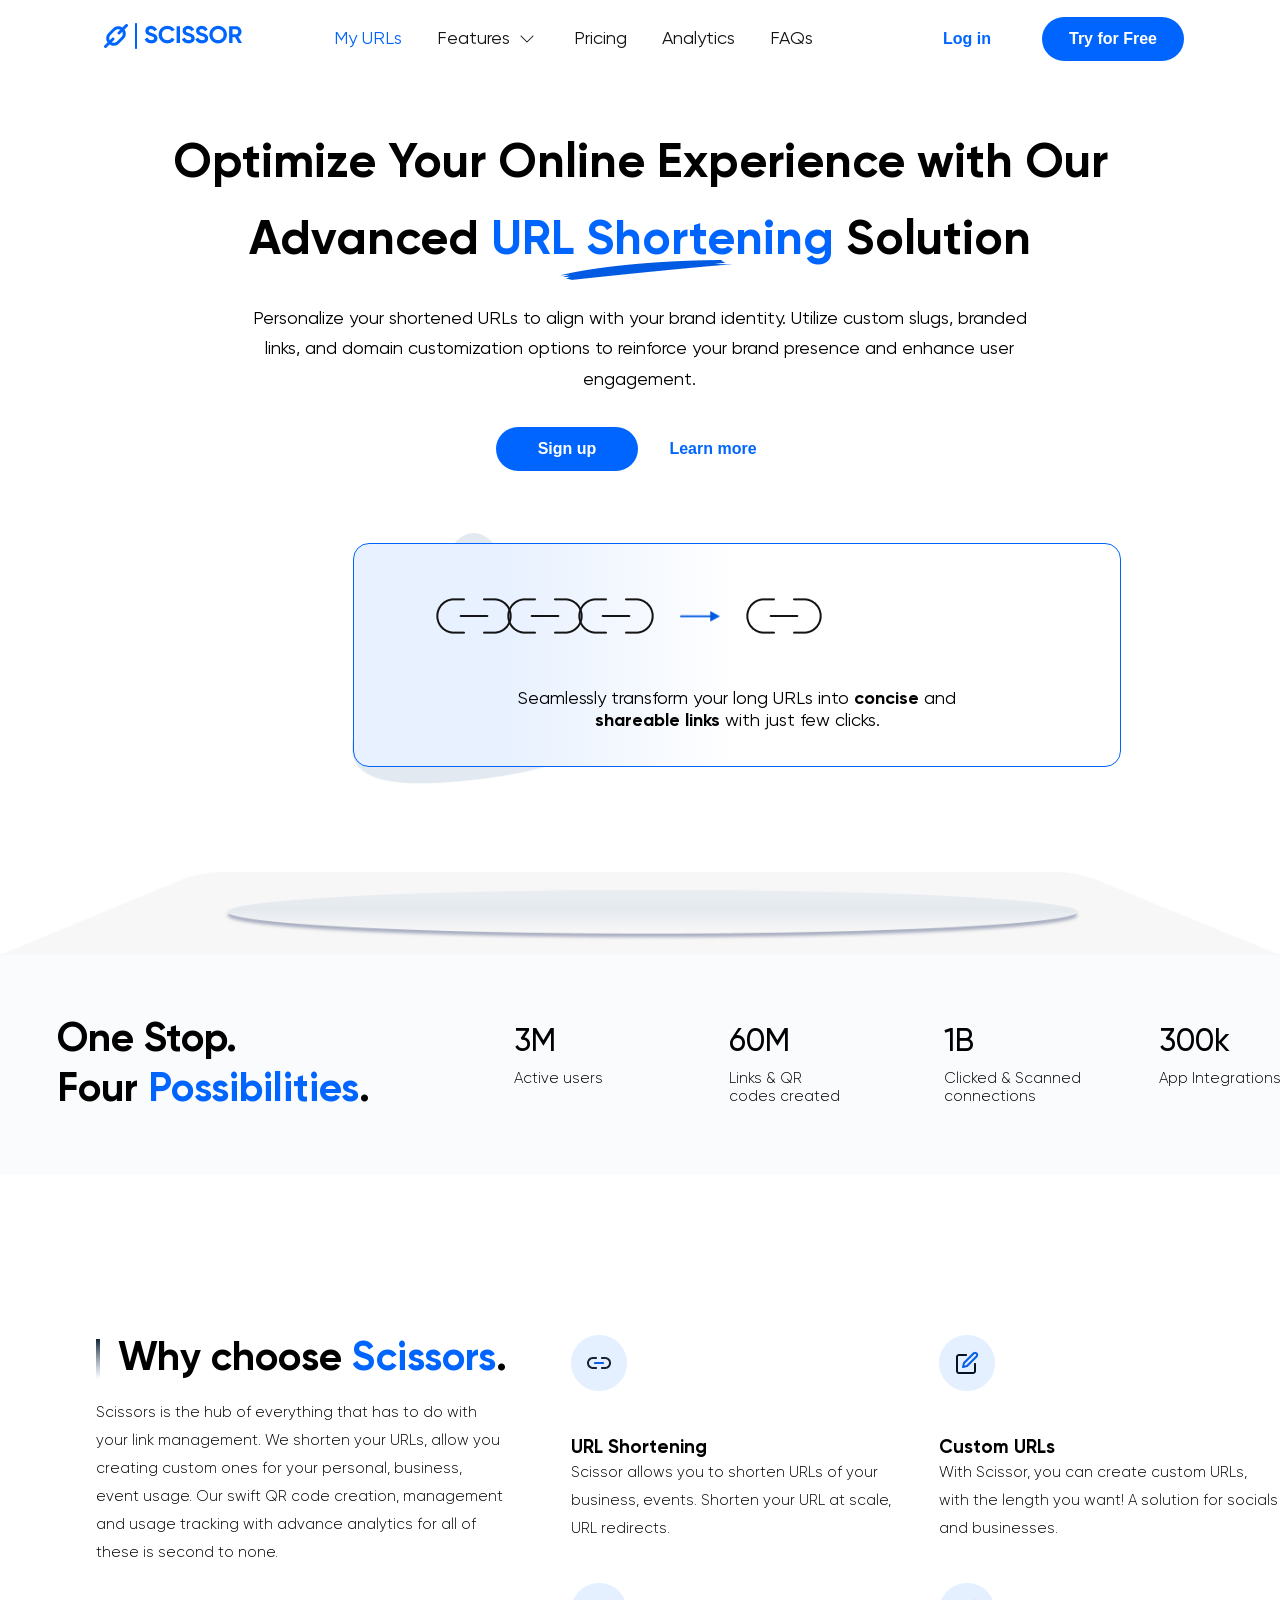
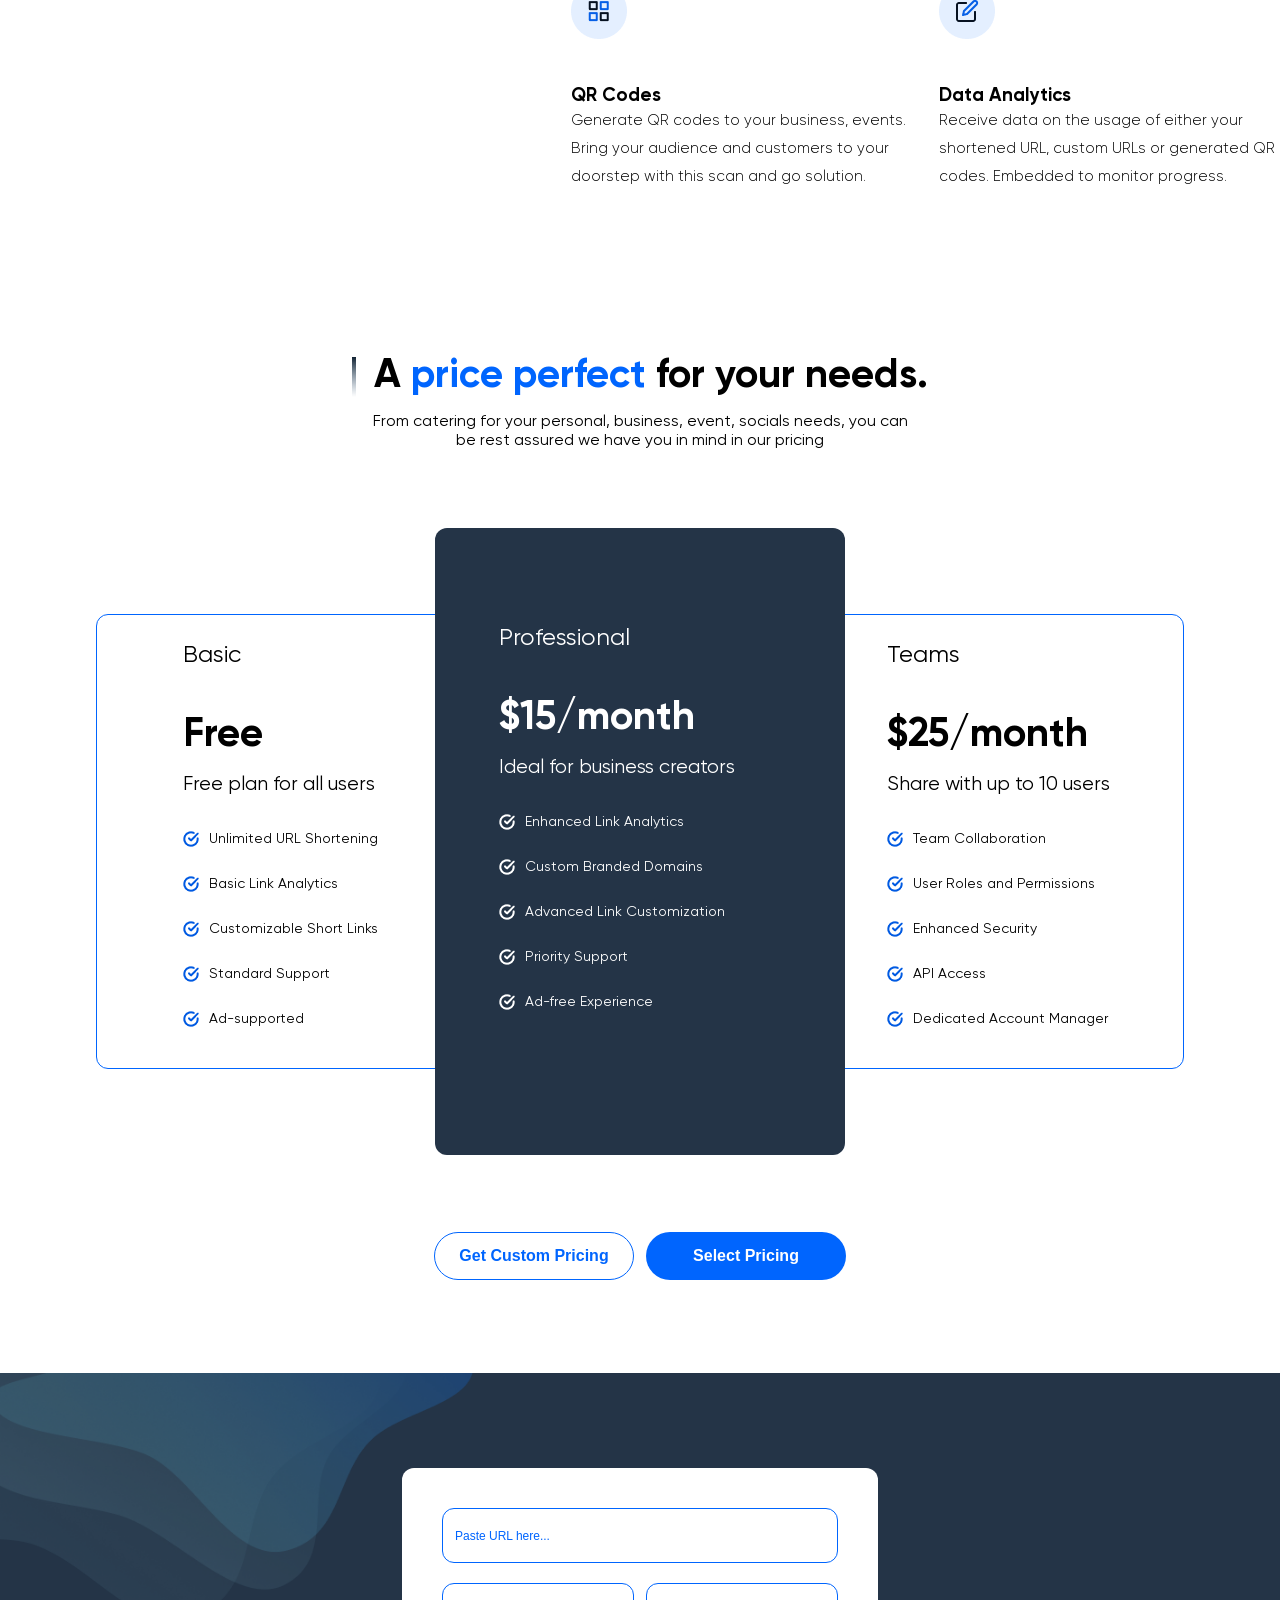
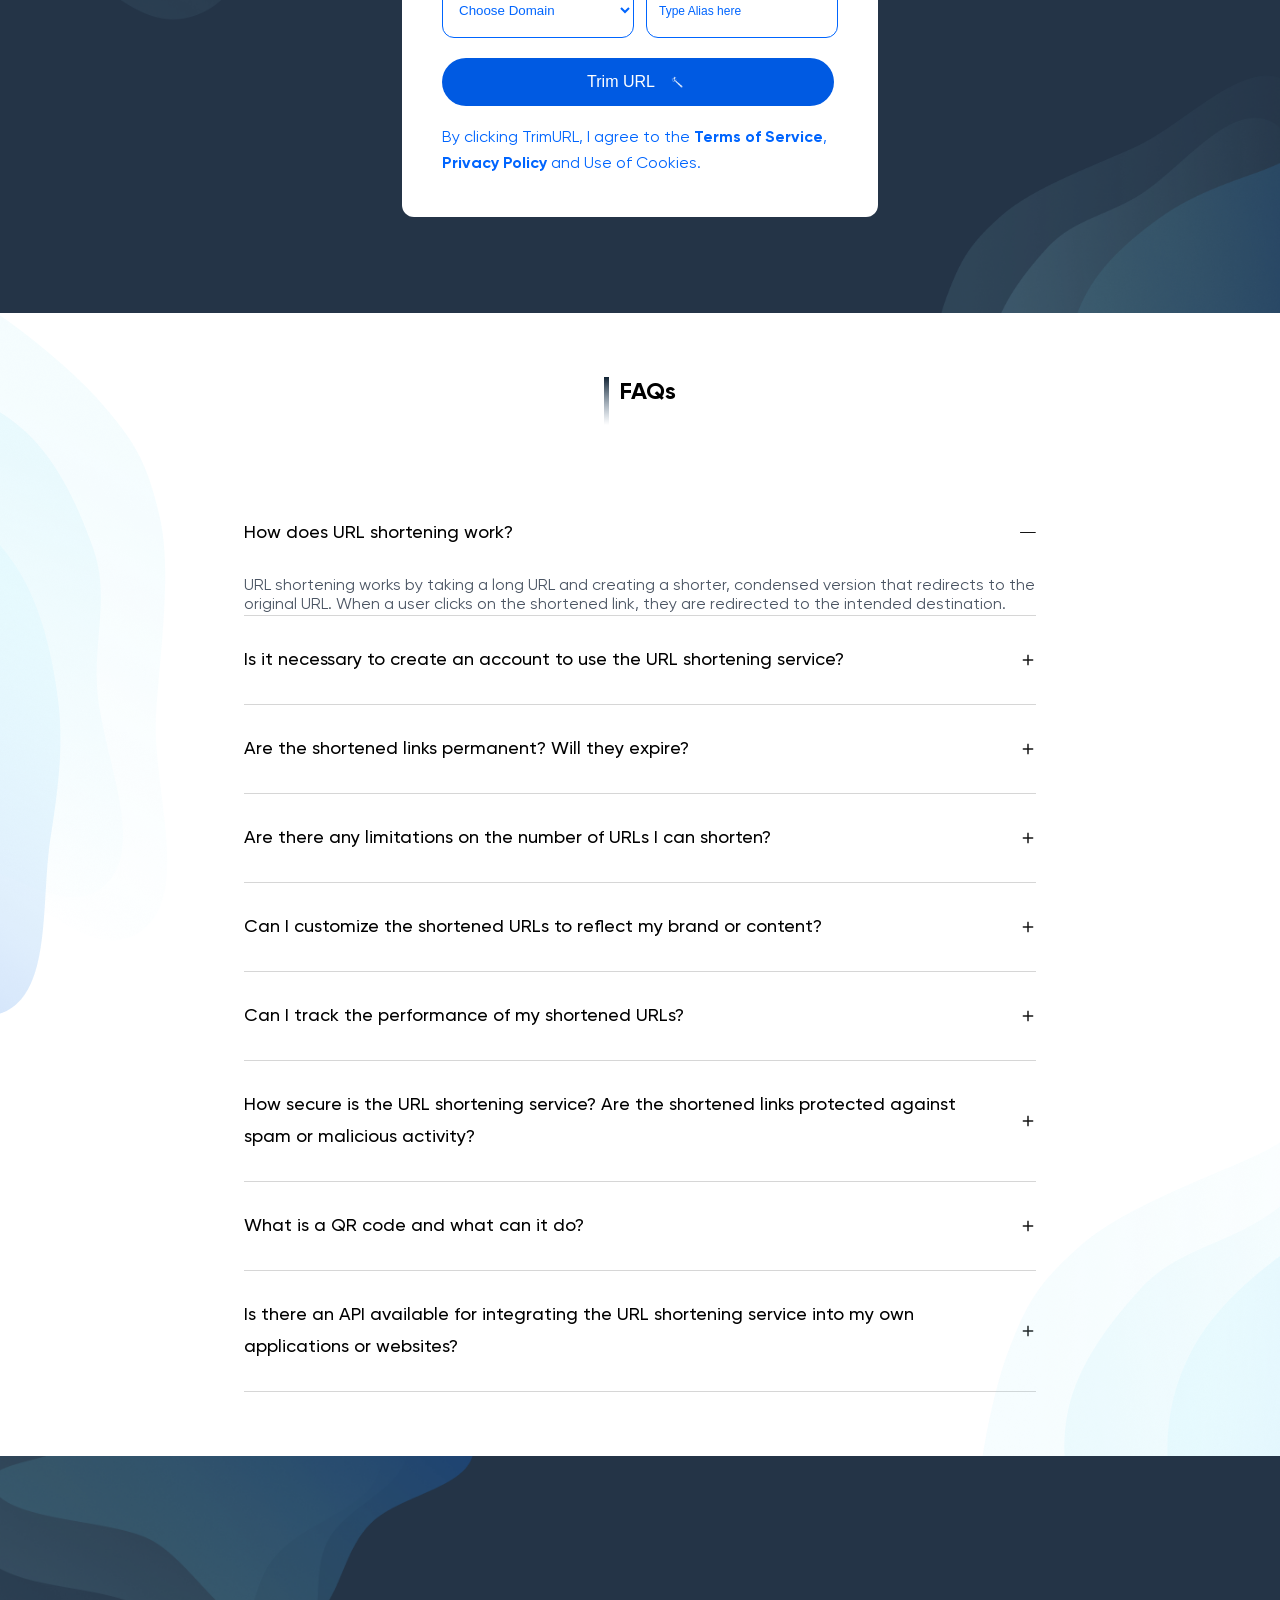
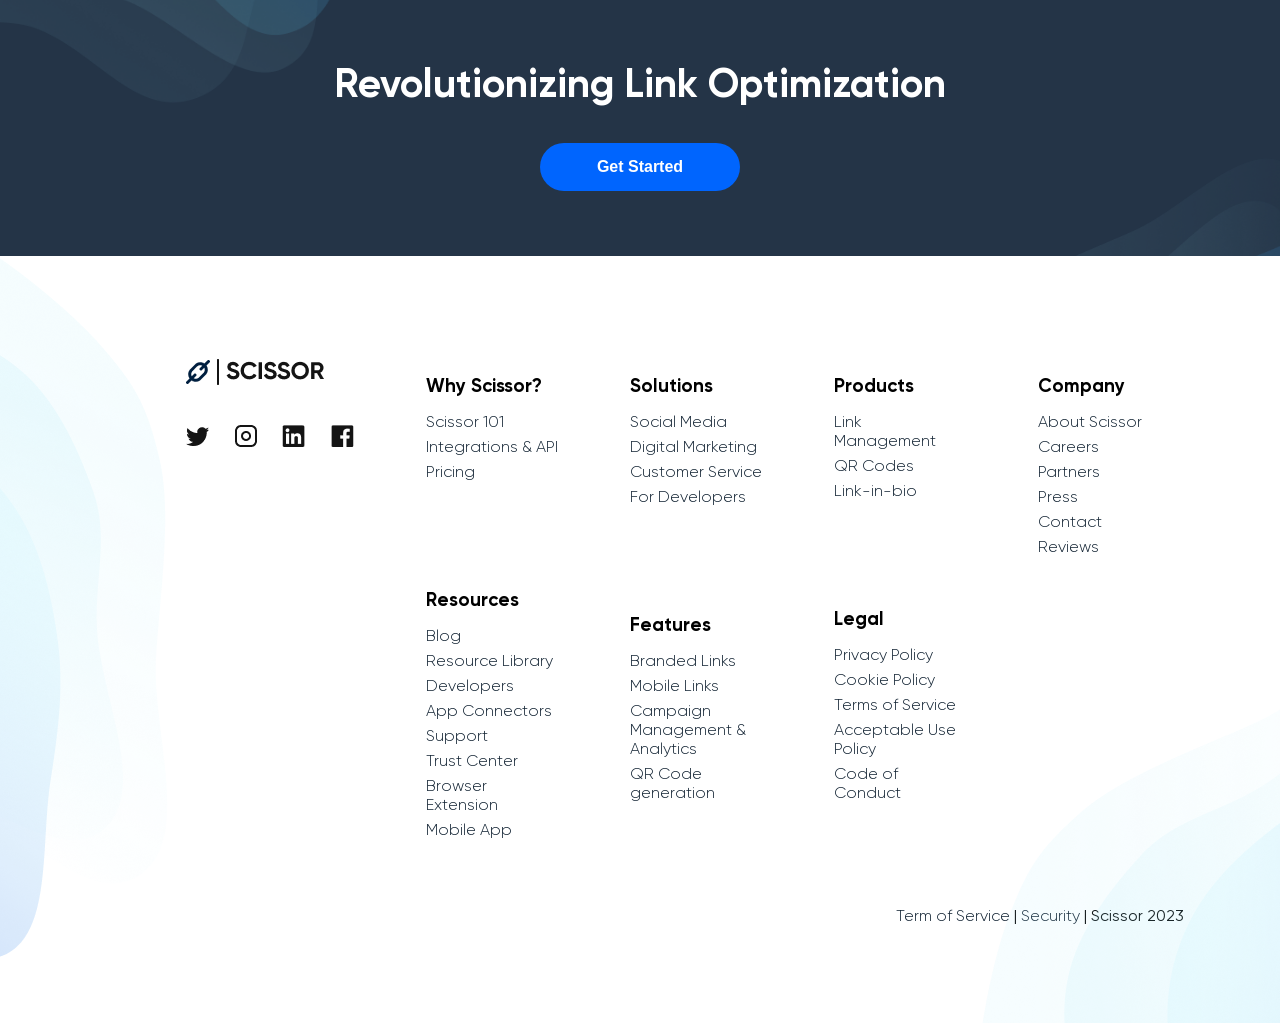
<file: index.html>
<!DOCTYPE html>
<html lang="en">
    <head>
        <meta charset="utf-8">
        <meta http-equiv="X-UA-Compatible" content="IE=edge">
                <meta name="description" content="">
        <meta name="viewport" content="width=device-width, initial-scale=1">
        <link rel="stylesheet" href="style.css">
        <title>Url Shortener</title>
    </head>
    <body>
       <div class="wrapper">
            <header>
                <nav class="nav-bar">
                    <div class="logo">
                        <img src="./Assets/Section 1-1.png">
                    </div>
                        <ul class="nav-links">
                            <li><a href="#">My URLs</a></li>
                            <li><a href="#">Features 
                            <img src="./Assets/section 1-2.png">
                            </a></li>
                            <li><a href="#">Pricing</a></li>
                            <li><a href="#">Analytics</a></li>
                            <li><a href="#">FAQs</a></li>
                        </ul>

                    <div class="nav-buttons">
                        <button class="light">Log in</button>
                        <button class="colored">Try for Free</button>
                    </div>
                </nav>
            </header>
            <main>
                <section class="hero-section">
                    <h1> Optimize Your Online Experience with Our Advanced <span class="url-span">URL Shortening</span> Solution</h1>
                    <p class="hero-txt">Personalize your shortened URLs to align with your brand identity. Utilize custom slugs, branded links, and domain customization options to reinforce your brand presence and enhance user engagement.</p>

                    <div class="btn-container">
                        <button class="colored">Sign up</button>
                        <button class="light">Learn more</button>
                    </div>

                    <div class="min-wrapper">
                        <div class="img-wrapper">
                            <img src="./Assets/section 3 - 1.png">
                        </div>
                            <div class="link-container">
                                    <div class="link-chains">
                                        <img src="./Assets/section 3-2.png" class="linked"  alt="link">
                                        <img src="./Assets/section 3-2.png" class="linked" alt="link">
                                        <img src="./Assets/section 3-2.png" class="linked" alt="link">
                                        <img src="./Assets/section 3-3.png" class="arrow"  alt="arrow">
                                        <img src="./Assets/section 3-2.png" class="linked"alt="link">
                                    </div>
                                    <p>Seamlessly transform your long URLs into <strong>concise</strong>  and <strong>shareable links</strong> with just few clicks.</p>
                            </div>
                            </div>
                    </div>
                        <div class="hero-bg-img"><img src="./Assets/section 3-4.png" alt="background image"></div>
                </section>
                    
                <section class="stats-section">
                            <div class="wrapper">
                        <h2 class="heading">One Stop.<br> Four <span class="highlight">Possibilities</span>.</h2>
                        <div class="stats">
                            <div class="stat-item">
                                <h3>3M</h3>
                                <p>Active users</p>
                             </div>
                             <div class="stat-item">
                                <h3>60M</h3>
                                <p>Links &amp; QR<br> codes created</p>
                            </div>
                                <div class="stat-item">
                                <h3>1B</h3>
                                <p>Clicked & Scanned connections</p>
                            </div>
                                <div class="stat-item">
                                <h3>300k</h3>
                                <p>App Integrations</p>
                            </div>
                        </div>
                  </div>
                </section>

                
                       
<section class="features-section">
    <div class="wrapper">
        <div class="features-content">

            <div class="features-intro">
                <div class="heading-container">
                    <div class="features-img-container">
                        <img src="./Assets/section 4-1.png" alt="">
                    </div>

                    <h2 class="heading">
                        Why choose <span class="highlight">Scissors</span>.
                    </h2>
                </div>
                <p>
                    Scissors is the hub of everything that has to do with your
                    link management. We shorten your URLs, allow you creating
                    custom ones for your personal, business, event usage.
                    Our swift QR code creation, management and usage tracking
                    with advance analytics for all of these is second to none.
                </p>
            </div>

           
            <div class="two-layout">

                
                <div class="features-item1">
                    <div class="feature-icon">
                        <img src="./Assets/section 4-2.png" alt="">
                    </div>

                    <h3>URL Shortening</h3>

                    <p>
                        Scissor allows you to shorten URLs of your business,
                        events. Shorten your URL at scale, URL redirects.
                    </p>
                </div>

            

               
                <div class="features-item2">
                    <div class="feature-icon">
                        <img src="./Assets/section 4-3.png" alt="">
                    </div>

                    <h3>Custom URLs</h3>

                    <p>
                        With Scissor, you can create custom URLs, with the
                        length you want! A solution for socials and businesses.
                    </p>
                </div>



                <div class="features-item3">
                    <div class="feature-icon">
                        <img src="./Assets/section 4-4.png" alt="">
                    </div>

                    <h3>QR Codes</h3>

                    <p>
                        Generate QR codes to your business, events. Bring your
                        audience and customers to your doorstep with this
                        scan and go solution.
                    </p>
                </div>
                
                <div class="features-item4">
                    <div class="feature-icon">
                        <img src="./Assets/section 4-3.png" alt="">
                    </div>

                    <h3>Data Analytics</h3>

                    <p>
                        Receive data on the usage of either your shortened URL,
                        custom URLs or generated QR codes. Embedded to monitor
                        progress.
                    </p>
                </div>

            </div>
        </div>
    </div>
</section>
               
<section class="pricing-section">
                    <div class="wrapper">
                         <div class="heading-box">
                     
    <h2 class="heading-two">
        <img src="./Assets/section 4-1.png" alt="">
        A <span class="highlight">price perfect</span> for your needs.
    </h2>
    <p class="intro">
        From catering for your personal, business, event, socials needs, you can be rest assured we have you in mind in our pricing
    </p>
</div>

                    <div class="pricing-cards-layouts">
                        <div class="pricing-card basic">
                            <p class="plan-name">Basic</p>
                            <h3 class="plan-price">Free</h3>
                            <p class="plan-tag">Free plan for all users</p>

                              <ul class="features-list">
                                <li> <img src="./Assets/section 5-1.png" alt=""> Unlimited URL Shortening</li>
                                <li> <img src="./Assets/section 5-1.png" alt=""> Basic Link Analytics</li>
                                <li> <img src="./Assets/section 5-1.png" alt=""> Customizable Short Links</li>
                                <li> <img src="./Assets/section 5-1.png" alt=""> Standard Support</li>
                                <li> <img src="./Assets/section 5-1.png" alt=""> Ad-supported</li>
                              </ul>
                                </div>   
                              
            <div class="pricing-card featured">
                <p class="plan-name">Professional</p>
                <h3 class="plan-price">$15/month</h3>
                <p class="plan-tag">Ideal for business creators</p>

                <ul class="features-list">
                    <li><img src="./Assets/section 5-2.png" alt=""> Enhanced Link Analytics</li>
                    <li><img src="./Assets/section 5-2.png" alt=""> Custom Branded Domains</li>
                    <li><img src="./Assets/section 5-2.png" alt=""> Advanced Link Customization</li>
                    <li><img src="./Assets/section 5-2.png" alt=""> Priority Support</li>
                    <li><img src="./Assets/section 5-2.png" alt=""> Ad-free Experience</li>
                </ul>
            </div>

            
            <div class="pricing-card teams">
                <p class="plan-name">Teams</p>
                <h3 class="plan-price">$25/month</h3>
                <p class="plan-tag">Share with up to 10 users</p>

                <ul class="features-list">
                    <li><img src="./Assets/section 5-1.png" alt=""> Team Collaboration</li>
                    <li><img src="./Assets/section 5-1.png" alt=""> User Roles and Permissions</li>
                    <li><img src="./Assets/section 5-1.png" alt=""> Enhanced Security</li>
                    <li><img src="./Assets/section 5-1.png" alt=""> API Access</li>
                    <li><img src="./Assets/section 5-1.png" alt=""> Dedicated Account Manager</li>
                </ul>

                </div>
                    </div>
                    <div class="pricing-buttons">
                        <button class="light">Get Custom Pricing</button>
                        <button class="colored">Select Pricing</button>
                     </div>
            
                    </div>
                </section>





     <section class="form-section">
    <div class="form-container">
        <div class="form-bg-img">
            <img src="./Assets/section 6-3.png" alt="">
            <img src="./Assets/section 6-4.png" alt="">
        </div>

        <form class="trim-form" action="#">
            <label for="url" class="visually-hidden">URL to shorten</label>
            <input type="url" id="url" name="url" placeholder="Paste URL here..." required>

            <div class="field-row">
                <label for="domain" class="visually-hidden">Choose Domain</label>
                <select id="domain" name="domain" required>
                    <option value="" disabled selected>Choose Domain</option>
                    <option value="personal">Personal</option>
                </select>

                <label for="alias" class="visually-hidden">Alias</label>
                <input type="text" id="alias" name="alias" placeholder="Type Alias here">
            </div>

            <button type="submit">
                Trim URL
                <img src="./Assets/section 6-2.png" alt="">
            </button>

            <p>
                By clicking TrimURL, I agree to the
                <a href="#">Terms of Service</a>,
                <a href="#">Privacy Policy</a> and Use of Cookies.
            </p>
        </form>
    </div>
</section>

                <section class="faq-section">
                    <div class="faq-bg-img">
            <img src="./Assets/section 7-3.png" alt="">
            <img src="./Assets/section 7-4.png" alt="">
        </div>
                        <div class="faq-content-container">

                        <div class="heading-container">
            <div class="heading-accent">
                <img src="./Assets/section 4-1.png" alt="">
            </div>
            <h2 class="heading">FAQs</h2>
        </div>

        <div class="faq-list">
            <details class="faq-item" open>
                <summary>How does URL shortening work?</summary>
                <p>URL shortening works by taking a long URL and creating a shorter, condensed version that redirects to the original URL. When a user clicks on the shortened link, they are redirected to the intended destination.</p>
            </details>

            <details class="faq-item">
                <summary>Is it necessary to create an account to use the URL shortening service?</summary>
                
            </details>

             <details class="faq-item">
                <summary>Are the shortened links permanent? Will they expire?</summary>
                
            </details>

            <details class="faq-item">
                <summary>Are there any limitations on the number of URLs I can shorten?</summary>
                
            </details>

            <details class="faq-item">
                <summary>Can I customize the shortened URLs to reflect my brand or content?</summary>
                
            </details>

            <details class="faq-item">
                <summary>Can I track the performance of my shortened URLs?</summary>
                
            </details>

            <details class="faq-item">
                <summary>How secure is the URL shortening service? Are the shortened links protected against spam or malicious activity?</summary>
                
            </details>

            <details class="faq-item">
                <summary>What is a QR code and what can it do?</summary>
                
            </details>

            <details class="faq-item">
                <summary>Is there an API available for integrating the URL shortening service into my own applications or websites?</summary>
        
            </details>
        </div>
                    </div>
                </section>










                <section class="cta-section">
                    <div class="form-container">
            <div class="form-bg-img">
            <img src="./Assets/section 6-3.png" alt="">
            <img src="./Assets/section 6-4.png" alt="">
            </div>

                <div class="cta-content-container">
                    <h2 class="heading">Revolutionizing Link Optimization</h2>
                     <button class="colored">Get Started</button>
                </div>
                </section>
              </main>

<footer class="footer-section">
    <div class="faq-bg-img">
        <img src="./Assets/section 7-3.png" alt="">
        <img src="./Assets/section 7-4.png" alt="">
    </div>
        <div class="wrapper">
    <div class="footer-content wrapper">

        <div class="footer-img-container">
            <img src="./Assets/socials.png" alt="Scissor social media links">
        </div>

        <div class="footer-cols">

           
            <div class="footer-col">
                <div class="footer-group">
                    <h3>Why Scissor?</h3>
                    <ul>
                        <li><a href="#">Scissor 101</a></li>
                        <li><a href="#">Integrations &amp; API</a></li>
                        <li><a href="#">Pricing</a></li>
                    </ul>
                </div>

                <div class="footer-group">
                    <h3>Resources</h3>
                    <ul>
                        <li><a href="#">Blog</a></li>
                        <li><a href="#">Resource Library</a></li>
                        <li><a href="#">Developers</a></li>
                        <li><a href="#">App Connectors</a></li>
                        <li><a href="#">Support</a></li>
                        <li><a href="#">Trust Center</a></li>
                        <li><a href="#">Browser Extension</a></li>
                        <li><a href="#">Mobile App</a></li>
                    </ul>
                </div>
            </div>

          
            <div class="footer-col">
                <div class="footer-group">
                    <h3>Solutions</h3>
                    <ul>
                        <li><a href="#">Social Media</a></li>
                        <li><a href="#">Digital Marketing</a></li>
                        <li><a href="#">Customer Service</a></li>
                        <li><a href="#">For Developers</a></li>
                    </ul>
                </div>

                <div class="footer-group">
                    <h3>Features</h3>
                    <ul>
                        <li><a href="#">Branded Links</a></li>
                        <li><a href="#">Mobile Links</a></li>
                        <li><a href="#">Campaign Management &amp; Analytics</a></li>
                        <li><a href="#">QR Code generation</a></li>
                    </ul>
                </div>
            </div>

           
            <div class="footer-col">
                <div class="footer-group">
                    <h3>Products</h3>
                    <ul>
                        <li><a href="#">Link Management</a></li>
                        <li><a href="#">QR Codes</a></li>
                        <li><a href="#">Link-in-bio</a></li>
                    </ul>
                </div>

                <div class="footer-group">
                    <h3>Legal</h3>
                    <ul>
                        <li><a href="#">Privacy Policy</a></li>
                        <li><a href="#">Cookie Policy</a></li>
                        <li><a href="#">Terms of Service</a></li>
                        <li><a href="#">Acceptable Use Policy</a></li>
                        <li><a href="#">Code of Conduct</a></li>
                    </ul>
                </div>
            </div>

           
            <div class="footer-col">
                <div class="footer-group">
                    <h3>Company</h3>
                    <ul>
                        <li><a href="#">About Scissor</a></li>
                        <li><a href="#">Careers</a></li>
                        <li><a href="#">Partners</a></li>
                        <li><a href="#">Press</a></li>
                        <li><a href="#">Contact</a></li>
                        <li><a href="#">Reviews</a></li>
                    </ul>
                </div>
            </div>

        </div>

       

    </div>
     <p class="footer-bottom">
            <a href="#">Term of Service</a> |
            <a href="#">Security</a> |
            Scissor 2023
        </p>
    </div>
</footer>
                    





      
        
    </body>
</html>
</file>
<file: style.css>
@font-face {
    font-family: "Gilroy";
    src: url("./fonts/light-300-11044a79de.ttf") format("truetype");
    font-weight: 300;
    font-style: normal;
    font-display: swap;
}

@font-face {
    font-family: "Gilroy";
    src: url("./fonts/regular-400-4312cfe314.ttf") format("truetype");
    font-weight: 400;
    font-style: normal;
    font-display: swap;
}

@font-face {
    font-family: "Gilroy";
    src: url("./fonts/medium-500-216a2049de.ttf") format("truetype");
    font-weight: 500;
    font-style: normal;
    font-display: swap;
}

@font-face {
    font-family: "Gilroy";
    src: url("./fonts/semibold-600-070077f0e1.ttf") format("truetype");
    font-weight: 600;
    font-style: normal;
    font-display: swap;
}

@font-face {
    font-family: "Gilroy";
    src: url("./fonts/bold-700-1b401dcad6.ttf") format("truetype");
    font-weight: 700;
    font-style: normal;
    font-display: swap;
}

:root{
        /* brand colors */
--color-primary:#0065FE;
--color-secondary-light:#1E3448;

         
   /* typography */
          --font-size-xs: 1rem;       
            --font-size-sm: 1.125rem;   
            --font-size-base: 1.5rem;  
            --font-size-xl: 2rem;       
            --font-size-2xl: 2.5rem;    
            --font-size-3xl: 3rem;
                    
        
         --font-weight-light:300;
         --font-weight-regular:400;
         --font-weight-medium:500;
         --font-weight-semibold:600;
          --font-weight-bold:700;
}



*{
    box-sizing: border-box;
    margin: 0;
    padding: 0;
    
}


body{
   font-family: "Gilroy", sans-serif;
}


.wrapper{
    inline-size: 85%;
    max-inline-size: 1300px;
    margin: 1rem auto;
}

.nav-bar{
    display: flex;
    align-items: center;
    justify-content: space-between;
}

.nav-bar .logo{
    text-align: center;

}


.nav-links a {
    text-decoration: none;
    color: #141414;
    font-size: var(--font-size-sm);
    font-weight: var(--font-weight-regular);
}

.nav-links a:hover{
    color: #F59E0B;
   
}
.nav-links{
   display: flex;
   justify-content: center;
   align-items: center;
   gap:35px;
   list-style: none;
}

.nav-links li:first-child a{
    color: var(--color-primary);
}

.nav-links img{
    inline-size: 24px;
    height: 24px;
    vertical-align: middle;
   
}


button{
    font-size: var(--font-size-xs);
    inline-size: 142px;
    min-block-size: 44px;
    border-radius: 100px;
    padding: 12px 24px;
    border: none;
    font-weight: var(--font-weight-semibold);
    cursor: pointer;
    transition: background-color 0.3s ease, color 0.3s ease;
}


button:hover{
    background: #F59E0B;
    transition: background-color 0.3s ease;
    color:#fff;
}


.colored{
    background:var(--color-primary);
    color: #fff;


}

.light{
    background: transparent;
    border: none;
    color:var(--color-primary);
}


.hero-section{
    inline-size: 100%;
    text-align: center;
}


h1{
    inline-size: 90%;
    margin:4rem auto 1.5rem auto;
    font-size: var(--font-size-3xl);
    line-height: 1.6;
    text-align: center;
}

.url-span{
    position: relative;
    color: var(--color-primary);
    
}


.url-span::after{
    content: "";
    position: absolute;      
    left: 20%;
    top: 90%;           
    inline-size: 173.63px;      
    block-size: 20px;
    background: url("./Assets/section\ 2-1.png") no-repeat center / 100% 100%;
}


.hero-txt{
    inline-size: 73%;
    margin:1rem auto;
    line-height: 1.7;
    font-size: var(--font-size-sm);
    font-weight: var(--font-weight-regular);
}

.btn-container{
    margin-block-start:2rem ;
}

.min-wrapper{
    inline-size: 833px;
    max-inline-size: 100%; 
    block-size: 336.56px;
    position: relative;
    margin: 3rem auto 0 3rem;
}

.img-wrapper{
    inline-size: 238.55px;
    block-size: 251.2px;
    top: 4%;
    left:25%;
    position:absolute;
    z-index: 0;

}

.img-wrapper img{
    inline-size: 100%;
    block-size: 100%;
    object-fit: contain;
    

}

.link-container{
    border: .5px solid #0065FE;
    border-radius: 16px;
    inline-size: 768px;
    block-size: 224px;
    top:24px;
    left:25.1%;
    position:absolute;
    z-index: 1000;
    background: linear-gradient(to right,#E8F1FF 0%,#E8F1FF 20%, #FFFFFF 50%, #FFFFFF 100%);
   
}

.link-container .linked{
    inline-size: 80px;
    block-size: 80px;
   
}

.link-chains .linked:nth-child(2),
.link-chains .linked:nth-child(3) {
    margin-inline-start: -9px;
}


.link-chains .arrow + .linked {
    margin-inline-start: 24px;
}

.link-container .arrow{
    inline-size: 40px;
      display: block;
    margin-inline-start: 24px;
}


.link-chains{
    display: flex;
    align-items: center;
    justify-content: flex-start;
    margin-inline:5rem;
    margin-block: 2rem;

}


.link-container p{
    font-size: var(--font-size-sm);
    font-weight: var(--font-weight-extralight);
    inline-size: 60%;
    text-align: center;
    margin: auto;
}


.hero-bg-img{
    max-inline-size: 1440px;
    max-block-size: 93px;
}

.hero-bg-img img{
    inline-size: 100%;
      display: block;
}

.stats-section .wrapper{
    display: flex;
    align-items: center;
    justify-content: center;
    padding: 60px 140px;
    gap: 120px;
    inline-size: 100%;
    max-inline-size: 1440px;
    margin-block: 0;   
}

.stats-section{
    background: #F9FBFD;
    inline-size: 100%;
    
}

.stats-section .heading{
    flex-shrink: 0;
}

.stats{
    display: grid;
    grid-template-columns: repeat(4 , 1fr);
    gap: 72px;
    inline-size: 709px;
    
}

.stat-item{
    display: flex;
    flex-direction: column;
    gap: 8px;
    inline-size: 143px;
}

.stat-item h3{
    font-size: var(--font-size-xl);
    font-weight: var(--font-weight-medium);
    inline-size: 44px;
}

.stats p{
    font-size: 0.9375rem;
    font-weight: var(--font-weight-light);
    
    
    
}


.stats-section h2{
    font-size: var(--font-size-2xl);
    font-weight:var(--font-weight-bold);
    inline-size: 337px;
    white-space: nowrap;
}

.highlight{
    color:var(--color-primary);
    
}



.features-content{
    max-inline-size: 1202px;
    inline-size: 100%;
    display: flex;
    align-items: flex-start;
    gap: 64px;
    margin: 10rem auto;
    
}

.features-intro .heading{
    font-size: 40px;           
    line-height: 32px;
    white-space: nowrap;
}

.features-content p{
    font-size: 0.9375rem;           
    line-height: 28px;         
    font-weight: var(--font-weight-light);
    
}

.features-img-container img{
     block-size: 40px;
    vertical-align: middle;
    margin-inline-end: 8px;
}

.features-intro p{
    max-inline-size: 100%;    
}

.features-intro{
    flex: 0 1 398.1px;
}

.feature-icon{
    margin-block-end: 40px;
}



.two-layout{
    display: flex;
    flex-wrap: wrap;
    column-gap: 28px;      
    row-gap: 40px;        
    flex: 0 0 708px;

    
}

.features-item1,
.features-item2,
.features-item3,
.features-item4{
     flex: 0 0 340px;
}


.heading-container{
    display: flex;
    align-items: center;
    gap: 10px;                
    block-size: 48px;
    margin-block-end: 16px;
}




.heading-box{
      inline-size: fit-content;
    margin: 0 auto 77px;
    text-align: center;
}

.heading-two img{
     block-size: 40px;
    vertical-align: middle;
    margin-inline-end: 8px;
}


.heading-two{
    margin: 0 0 12px;
    white-space: nowrap;
    font-size: var(--font-size-2xl);
}


.intro{
   margin: 0 auto;
    inline-size: 556px;
    font-size: var(--font-size-xs);
    
}

.pricing-img-container img{
    display: block;
    block-size: 40px;
}

.pricing-section .wrapper{
    display: flex;
    flex-direction: column;
    align-items: center;
    justify-content: center;
     inline-size: 100%;
    max-inline-size: 1300px;
    margin-inline: auto;
    

}
.pricing-cards-layouts{
    position: relative;
    inline-size: 1088px;
    block-size: 627px;
   
}


.pricing-card{
    position: absolute;
    inline-size: 379px;
    block-size: 455px;
    border: 0.4px solid #0065FE;
    border-radius: 12px;
     background: #fff;
    padding-block-start: 26px;
}


.pricing-card.basic{
    inset-inline-start: 0;
    inset-block-start: 86px;
    padding-inline: 86px 60px;
}


.pricing-card.teams{
    inset-inline-start: 709px;
    inset-block-start: 86px;
    padding-inline: 81px 40px;
}

.pricing-card.featured{
    inline-size: 410px;
    block-size: 627px;
    inset-inline-start: 339px;
    inset-block-start: 0;
    z-index:1;
    padding-block-start: 96px;
    padding-inline: 64px 40px;
    background: #243447;
    border: none;
    color: #fff;
}


.plan-name{
    margin: 0 0 40px;
    font-size: var(--font-size-base);
    font-weight: var(--font-weight-regular);
}


.plan-tag{
    margin: 0 0 24px;
    font-size: 20px;
    
}


.plan-price{
    margin: 0 0 12px;
    font-size: var(--font-size-2xl);
}


.features-list{
    list-style: none;
    margin: 0;
    padding: 0;
    display: flex;
    flex-direction: column;
    gap: 8px;
    font-size: 14px;
}

.features-list li{
    display: flex;
    align-items: center;
    gap: 10px;
    padding-block: 10px;
}


.features-list img{
    inline-size: 16px;
    block-size: 16px;
}




.pricing-buttons{
     display: flex;
    justify-content: center;
    gap: 12px;
    margin-block: 77px;
     
}

.pricing-buttons .light{
    padding: 12px 24px;
     border: 1px solid #0065FE;
     border-radius: 100px;
     inline-size: 200px;
     block-size: 48px;
}

.pricing-buttons .colored{
    padding: 12px 24px;
     border-radius: 100px;
     inline-size: 200px;
     block-size: 48px;
}

.visually-hidden{
    position: absolute;
    inline-size: 1px;
    block-size: 1px;
    overflow: hidden;
    clip-path: inset(50%);
    white-space: nowrap;
}


.form-section{
    position: relative;
    overflow: hidden; 
    background: #243447;
}

.form-container{
    position: relative;
    display: flex;
    align-items: center;
    justify-content: center;
    min-block-size: 540px;
    padding: 80px 16px;
}

.form-bg-img img{
    position: absolute;
    pointer-events: none;
}

.form-bg-img img:first-child{
    inset-block-start: 0;
    inset-inline-start: 0;
    block-size: 50%;
}


.form-bg-img img:last-child{
    inset-inline-end: 0;
    inset-block-end: 0;
    block-size: 50%;
}


.trim-form{
    position: relative;
    background: #fff;
    display: flex;
    flex-direction: column;
    border-radius: 12px;
    padding: 40px;
    gap: 20px;
    inline-size: 100%;
    max-inline-size: 476px;
}


.trim-form input, .trim-form select{
    inline-size: 100%;
    padding: 8px 12px;
    border: 1px solid #0065FE;
    border-radius: 12px;
    block-size: 55px;
    gap: 10px;
    background-color: #fff;
    color: #0065FE;
}

.field-row{
    display: flex;
    gap: 12px;
}

.trim-form button{
    display: flex;
    align-items: center;
    justify-content: center;
    padding: 12px 24px;
    inline-size: 392px;
    block-size: 48px;
    border-radius: 100px;
    background: #005AE2;
    gap: 10px;
    color:#fff;
    font-weight: var(--font-weight-medium);
    font-size: var(--font-size-xs);
    cursor: pointer;
}

.trim-form button img{
    inline-size: 24px;
    block-size: 24px;
    padding: 4px;
}


.trim-form input::placeholder{
    color: #0065FE;
    font-size: 12px;
}



.trim-form p{
    margin: 0;
    font-size: var(--font-size-xs);
    line-height: 1.6;
    color: #0065FE;
}

.trim-form a{
    color: inherit;
    font-weight: 700;
    text-decoration: none;
}

.faq-section{
    position: relative;
    overflow: hidden;
     padding-block: 64px;
}

.faq-content-container{
    max-inline-size: 792px;
    inline-size: 100%;
    min-block-size: 955px;
    display: flex;
    flex-direction: column;
    margin: 0 auto;
    gap: 64px;

}



.faq-bg-img img{
    position: absolute;
    pointer-events: none;
}

.faq-bg-img img:first-child{
    inset-inline-start: 0;
    inset-block-start: 0;
}

.faq-bg-img img:last-child{
    inset-inline-end: 0;
    inset-block-end: 0;
}

.faq-item{
    border-block-end: 1px solid #D6D6D6;
}

.faq-item summary{
    display: flex;
    gap: 16px;
    align-items: center;
    justify-content: space-between;
   cursor: pointer;
    list-style: none;
    line-height: 32px;
    padding-block: 28px;
    font-size: var(--font-size-sm);
    font-weight: 500;
}


.faq-item summary::after{
    content: "";
    flex-shrink: 0;
    inline-size: 16px;
    block-size: 16px;
    background: url("./Assets/section\ 7-2.png") center / contain no-repeat;
}


.faq-item[open] summary::after{
    background: url("./Assets/section\ 7-1.png") center / contain no-repeat;
}

.faq-item p{
    color: #4B5563;
}


.faq-content-container .heading-container{
    display: flex;
    align-items: flex-start;
    justify-content: center;
    margin: 0;
}


.cta-section{
    position: relative;
    overflow: hidden; 
    background: #243447;
   block-size: 400px;
   
}

.cta-content-container{
    display: flex;
    flex-direction: column;
    align-items: center;
    justify-content: center;
    margin: 0 auto;
    text-align: center;
    gap: 32px;
}

.cta-content-container .heading{
    font-size: 40px;
    color: #fff;
}



.cta-content-container button{
    inline-size: 200px;
    block-size: 48px;
    border-radius: 100px;
}


.footer-section{
    position: relative;
    overflow: hidden;
    padding-block: 80px;
}

.footer-content{
    display: flex;
    justify-content: space-between;
    align-items: flex-start;
    gap: 40px;
}

.footer-cols{
    display: flex;
    gap: 24px;
}

.footer-col{
    display: flex;
    flex-direction: column;
    gap: 56px;
    flex: 0 0 180px;
}

.footer-group{
    display: flex;
    flex-direction: column;
    gap: 8px;
    padding: 24px;
    font-size: 16px;
}

.footer-bottom{
    margin: 40px 0 0;
    text-align: end;
}

.footer-bottom a{
text-decoration: none;
    color: #112232;
    font-weight: var(--font-weight-light);
}

.footer-group h3{
    padding-block-end: 5px;
}
.footer-group li{
    list-style: none;
    padding-block:3px ;
}

.footer-group li a{
    text-decoration: none;
    color: #112232;
    font-weight: var(--font-weight-light);
}
</file>
